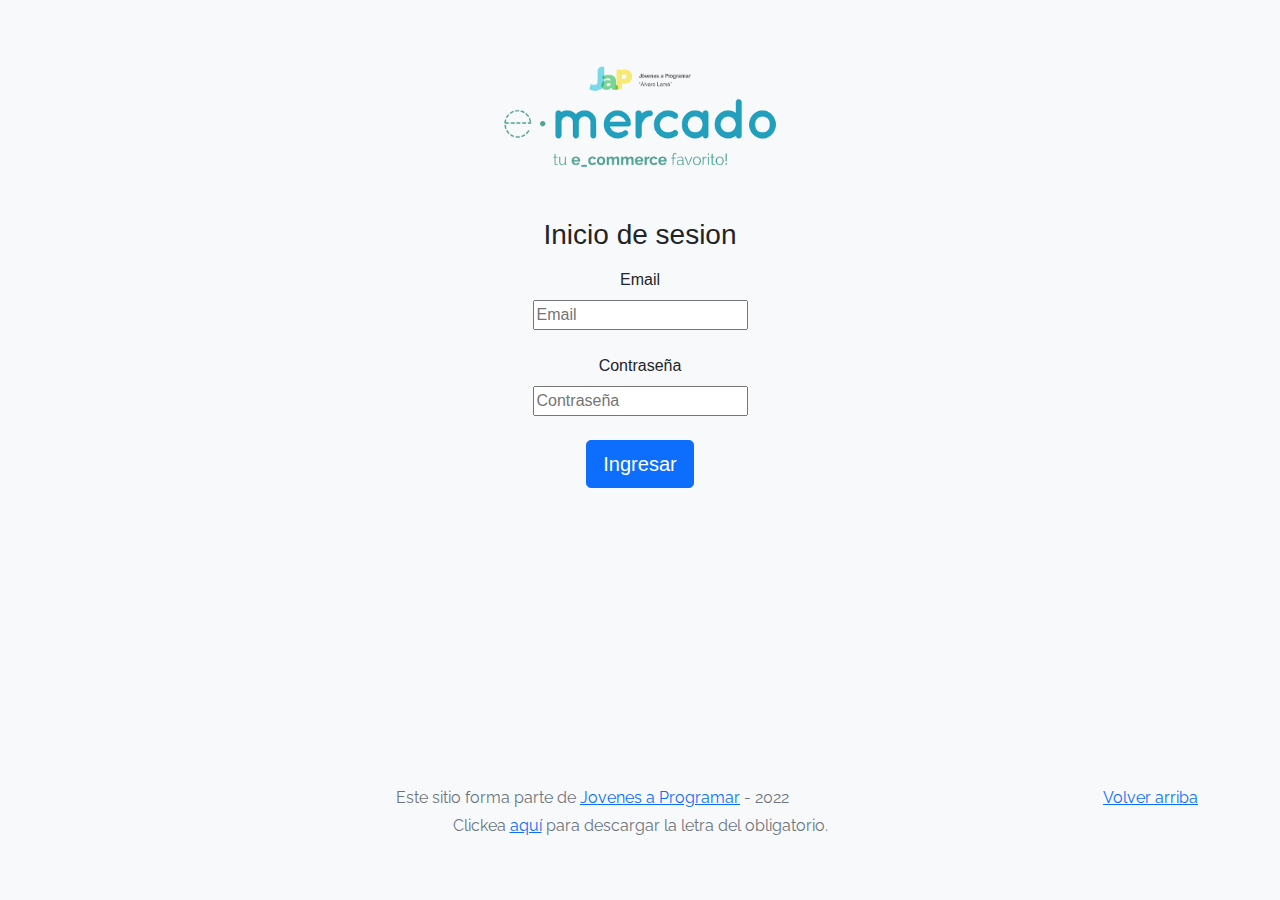
<file: index.html>
<!DOCTYPE html>
<html lang="es">

<head>
  <meta http-equiv="Content-Type" content="text/html; charset=UTF-8">
  <meta name="viewport" content="width=device-width, initial-scale=1, shrink-to-fit=no">
  <title>eMercado - Todo lo que busques está aquí</title>
  
  <link href="https://fonts.googleapis.com/css?family=Raleway:300,300i,400,400i,700,700i,900,900i" rel="stylesheet">
  <link href="css/bootstrap.min.css" rel="stylesheet">
  <link href="css/styles.css" rel="stylesheet">
  <style>
    body {
      background-color: rgb(248, 249, 250);
    }
  </style>
</head>

<body class="text-center">
  <main class="mt-5 form-signin w-100 m-auto">
    <div class="container" id="loginSesion">
      
    </div>
  </main>
  <footer class="text-muted">
    <div class="container">
      <p class="float-end">
        <a href="#">Volver arriba</a>
      </p>
      <p>Este sitio forma parte de <a href="https://jovenesaprogramar.edu.uy/" target="_blank">Jovenes a Programar</a> -
        2022</p>
      <p>Clickea <a target="_blank" href="Letra.pdf">aquí</a> para descargar la letra del obligatorio.</p>
    </div>
  </footer>
  <script src="js/index.js"></script>
</body>

</html>
</file>
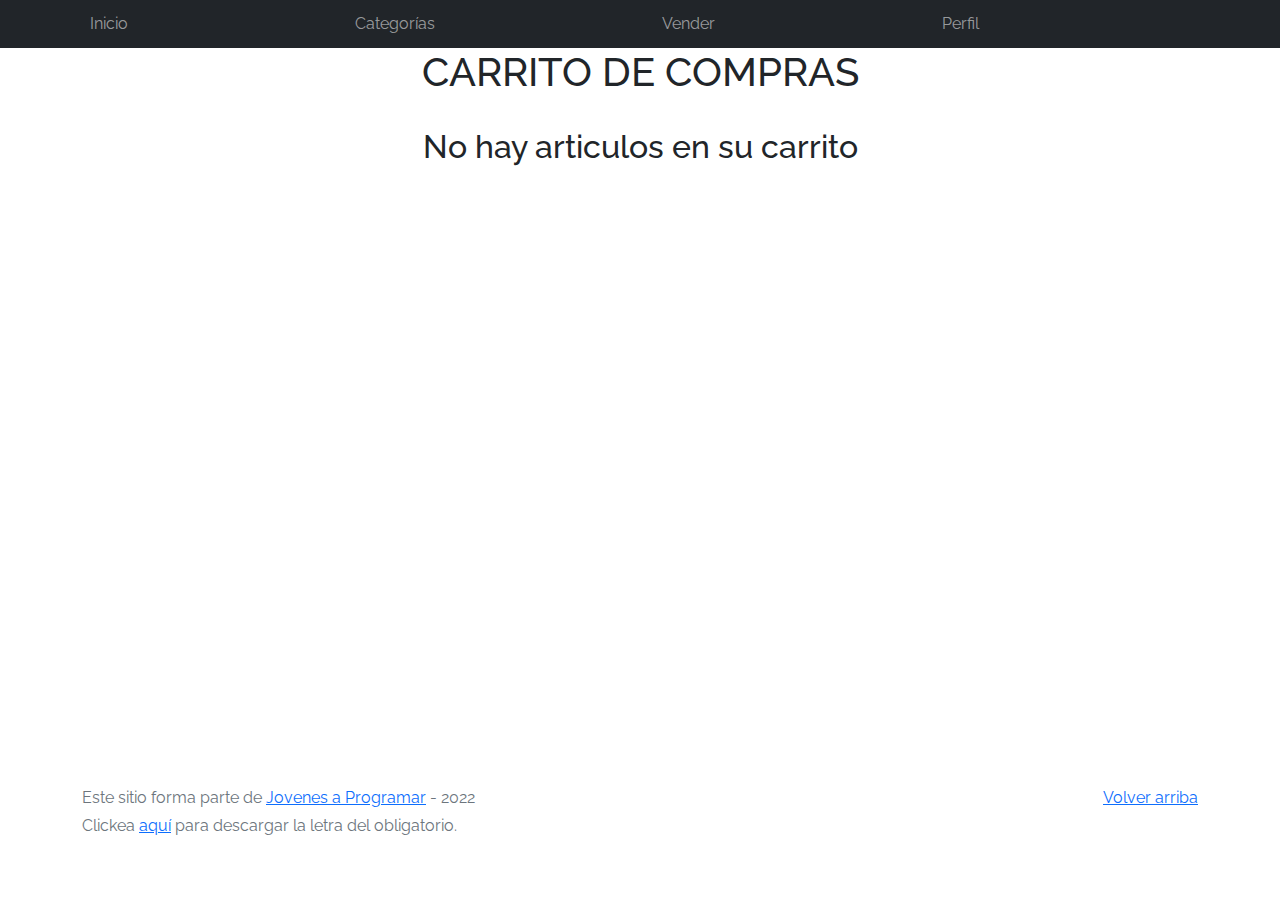
<file: cart.html>
<!DOCTYPE html>
<html lang="es">

<head>
  <meta http-equiv="Content-Type" content="text/html; charset=UTF-8">
  <meta name="viewport" content="width=device-width, initial-scale=1, shrink-to-fit=no">
  <title>eMercado - Todo lo que busques está aquí</title>
  <link href="https://fonts.googleapis.com/css?family=Raleway:300,300i,400,400i,700,700i,900,900i" rel="stylesheet">
  <link href="css/bootstrap.min.css" rel="stylesheet">
  <link href="css/font-awesome.min.css" rel="stylesheet">
  <link href="css/styles.css" rel="stylesheet">
  <link rel="stylesheet" href="https://cdn.jsdelivr.net/npm/bootstrap-icons@1.9.1/font/bootstrap-icons.css">
</head>

<body>
  <nav class="navbar navbar-expand-lg navbar-dark bg-dark p-1">
    <div class="container">
      <button class="navbar-toggler" type="button" data-bs-toggle="collapse" data-bs-target="#navbarNav"
        aria-controls="navbarNav" aria-expanded="false" aria-label="Toggle navigation">
        <span class="navbar-toggler-icon"></span>
      </button>
      <div class="collapse navbar-collapse" id="navbarNav">
        <ul class="navbar-nav w-100 justify-content-between">
          <li class="nav-item">
            <a class="nav-link" href="portada.html">Inicio</a>
          </li>
          <li class="nav-item">
            <a class="nav-link" href="categories.html">Categorías</a>
          </li>
          <li class="nav-item">
            <a class="nav-link" href="sell.html">Vender</a>
          </li>
          <li class="nav-item" id="perfil">
            
          </li>
          <li class="nav-item">
          </li>
        </ul>
      </div>
    </div>
  </nav>
  <main>
    <h1 class="container text-center">CARRITO DE COMPRAS</h1><br>
    <div class="container" id="cartShow">
      
    </div>
  </main>
  <footer class="text-muted">
    <div class="container">
      <p class="float-end">
        <a href="#">Volver arriba</a>
      </p>
      <p>Este sitio forma parte de <a href="https://jovenesaprogramar.edu.uy/" target="_blank">Jovenes a Programar</a> -
        2022</p>
      <p>Clickea <a target="_blank" href="Letra.pdf">aquí</a> para descargar la letra del obligatorio.</p>
    </div>
  </footer>
  <div id="spinner-wrapper">
    <div class="lds-ring">
      <div></div>
      <div></div>
      <div></div>
      <div></div>
    </div>
  </div>
  <script src="js/bootstrap.bundle.min.js"></script>
  <script src="js/init.js"></script>
  <script src="js/cart.js"></script>
</body>

</html>
</file>
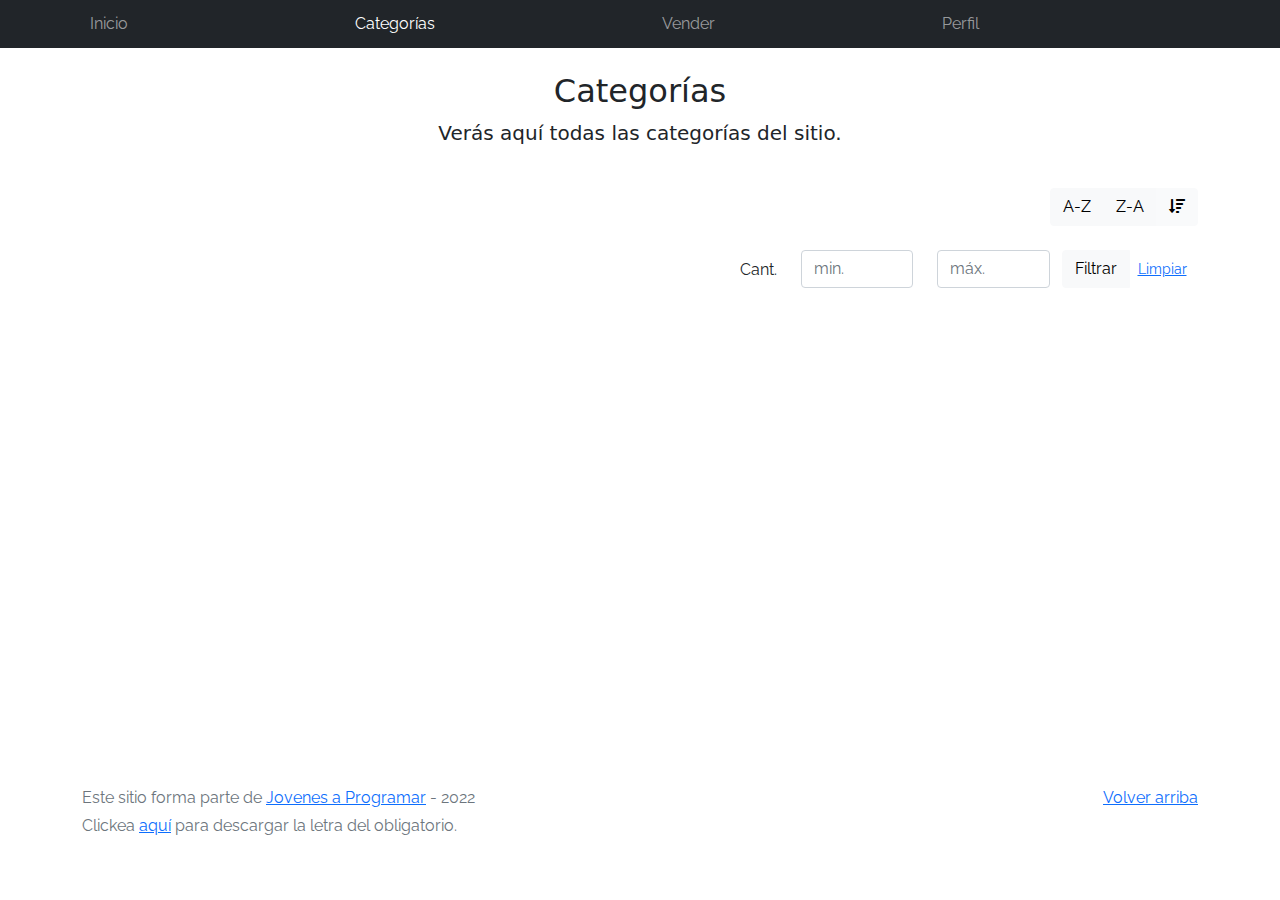
<file: categories.html>
<!DOCTYPE html>
<html lang="es">

<head>
  <meta http-equiv="Content-Type" content="text/html; charset=UTF-8">
  <meta name="viewport" content="width=device-width, initial-scale=1, shrink-to-fit=no">
  <title>eMercado - Todo lo que busques está aquí</title>

  <link href="https://fonts.googleapis.com/css?family=Raleway:300,300i,400,400i,700,700i,900,900i" rel="stylesheet">
  <link href="css/font-awesome.min.css" rel="stylesheet">
  <link href="css/bootstrap.min.css" rel="stylesheet">
  <link href="css/styles.css" rel="stylesheet">
</head>

<body>
  <nav class="navbar navbar-expand-lg navbar-dark bg-dark p-1">
    <div class="container">
      <button class="navbar-toggler" type="button" data-bs-toggle="collapse" data-bs-target="#navbarNav"
        aria-controls="navbarNav" aria-expanded="false" aria-label="Toggle navigation">
        <span class="navbar-toggler-icon"></span>
      </button>
      <div class="collapse navbar-collapse" id="navbarNav">
        <ul class="navbar-nav w-100 justify-content-between">
          <li class="nav-item">
            <a class="nav-link" href="portada.html">Inicio</a>
          </li>
          <li class="nav-item">
            <a class="nav-link active" href="categories.html">Categorías</a>
          </li>
          <li class="nav-item">
            <a class="nav-link" href="sell.html">Vender</a>
          </li>
          <li class="nav-item" id="perfil">
            
          </li>
          <li class="nav-item">
          </li>
        </ul>
      </div>
    </div>
  </nav>
  <main class="pb-5">
    <div class="text-center p-4">
      <h2>Categorías</h2>
      <p class="lead">Verás aquí todas las categorías del sitio.</p>
    </div>
    <div class="container">
      <div class="row">
        <div class="col text-end">
          <div class="btn-group btn-group-toggle mb-4" data-bs-toggle="buttons">
            <input type="radio" class="btn-check" name="options" id="sortAsc">
            <label class="btn btn-light" for="sortAsc">A-Z</label>
            <input type="radio" class="btn-check" name="options" id="sortDesc">
            <label class="btn btn-light" for="sortDesc">Z-A</label>
            <input type="radio" class="btn-check" name="options" id="sortByCount" checked>
            <label class="btn btn-light" for="sortByCount"><i class="fas fa-sort-amount-down mr-1"></i></label>
          </div>
        </div>
      </div>
      <div class="row">
        <div class="col-lg-6 offset-lg-6 col-md-12 mb-1 container">
          <div class="row container p-0 m-0">
            <div class="col">
              <p class="font-weight-normal text-end my-2">Cant.</p>
            </div>
            <div class="col">
              <input class="form-control" type="number" placeholder="min." id="rangeFilterCountMin">
            </div>
            <div class="col">
              <input class="form-control" type="number" placeholder="máx." id="rangeFilterCountMax">
            </div>
            <div class="col-3 p-0">
              <div class="btn-group" role="group">
                <button class="btn btn-light btn-block" id="rangeFilterCount">Filtrar</button>
                <button class="btn btn-link btn-sm" id="clearRangeFilter">Limpiar</button>
              </div>
            </div>
          </div>
        </div>
      </div>
      <div class="row">
        <div class="list-group" id="cat-list-container">
          
        </div>
      </div>
    </div>
  </main>
  <footer class="text-muted">
    <div class="container">
      <p class="float-end">
        <a href="#">Volver arriba</a>
      </p>
      <p>Este sitio forma parte de <a href="https://jovenesaprogramar.edu.uy/" target="_blank">Jovenes a Programar</a> -
        2022</p>
      <p>Clickea <a target="_blank" href="Letra.pdf">aquí</a> para descargar la letra del obligatorio.</p>
    </div>
  </footer>
  <div id="spinner-wrapper">
    <div class="lds-ring">
      <div></div>
      <div></div>
      <div></div>
      <div></div>
    </div>
  </div>
  <script src="js/bootstrap.bundle.min.js"></script>
  <script src="js/init.js"></script>
  <script src="js/categories.js"></script>
</body>

</html>
</file>
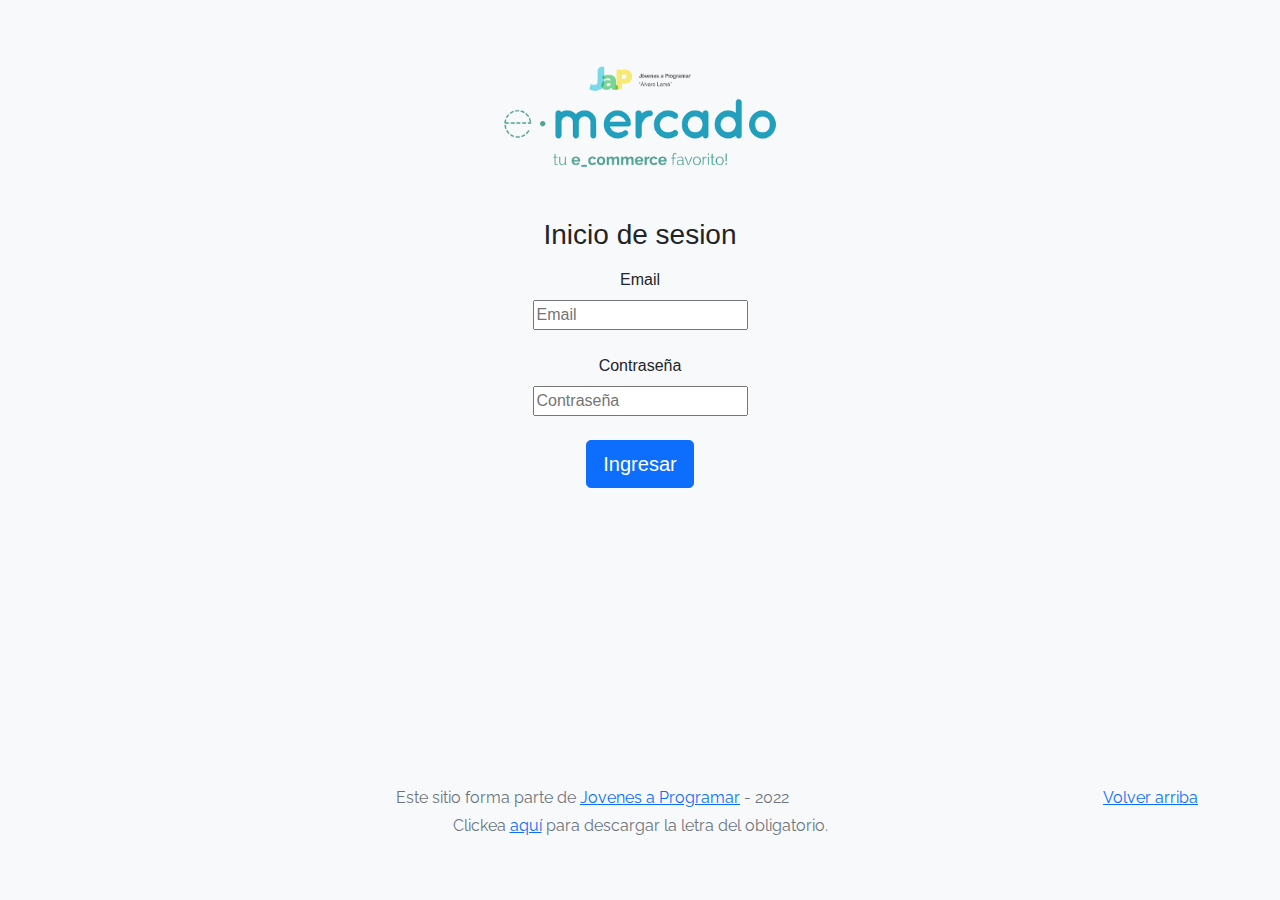
<file: my-profile.html>
<!DOCTYPE html>
<html lang="es">

<head>
  <meta http-equiv="Content-Type" content="text/html; charset=UTF-8">
  <meta name="viewport" content="width=device-width, initial-scale=1, shrink-to-fit=no">
  <title>eMercado - Todo lo que busques está aquí</title>
  <link href="https://fonts.googleapis.com/css?family=Raleway:300,300i,400,400i,700,700i,900,900i" rel="stylesheet">
  <link href="css/bootstrap.min.css" rel="stylesheet">
  <link href="css/font-awesome.min.css" rel="stylesheet">
  <link href="css/styles.css" rel="stylesheet">
  <style>
    .bd-placeholder-img {
      font-size: 1.125rem;
      text-anchor: middle;
      -webkit-user-select: none;
      -moz-user-select: none;
      -ms-user-select: none;
      user-select: none;
    }

    @media (min-width: 768px) {
      .bd-placeholder-img-lg {
        font-size: 3.5rem;
      }
    }
  </style>
</head>

<body>
  <nav class="navbar navbar-expand-lg navbar-dark bg-dark p-1">
    <div class="container">
      <button class="navbar-toggler" type="button" data-bs-toggle="collapse" data-bs-target="#navbarNav"
        aria-controls="navbarNav" aria-expanded="false" aria-label="Toggle navigation">
        <span class="navbar-toggler-icon"></span>
      </button>
      <div class="collapse navbar-collapse" id="navbarNav">
        <ul class="navbar-nav w-100 justify-content-between">
          <li class="nav-item">
            <a class="nav-link" href="portada.html">Inicio</a>
          </li>
          <li class="nav-item">
            <a class="nav-link" href="categories.html">Categorías</a>
          </li>
          <li class="nav-item">
            <a class="nav-link" href="sell.html">Vender</a>
          </li>
          <li class="nav-item" id="perfil">
            
          </li>
          <li class="nav-item">
          </li>
        </ul>
      </div>
    </div>
  </nav>
  <main>
    <div class="container" id="showInfoP">
      <!-- --- -->
    </div>
  </main>
  <footer class="text-muted">
    <div class="container">
      <p class="float-end">
        <a href="#">Volver arriba</a>
      </p>
      <p>Este sitio forma parte de <a href="https://jovenesaprogramar.edu.uy/" target="_blank">Jovenes a Programar</a> -
        2022</p>
      <p>Clickea <a target="_blank" href="Letra.pdf">aquí</a> para descargar la letra del obligatorio.</p>
    </div>
  </footer>
  <script src="js/bootstrap.bundle.min.js"></script>
  <script src="js/init.js"></script>
  <script src="js/my-profile.js"></script>
</body>

</html>
</file>
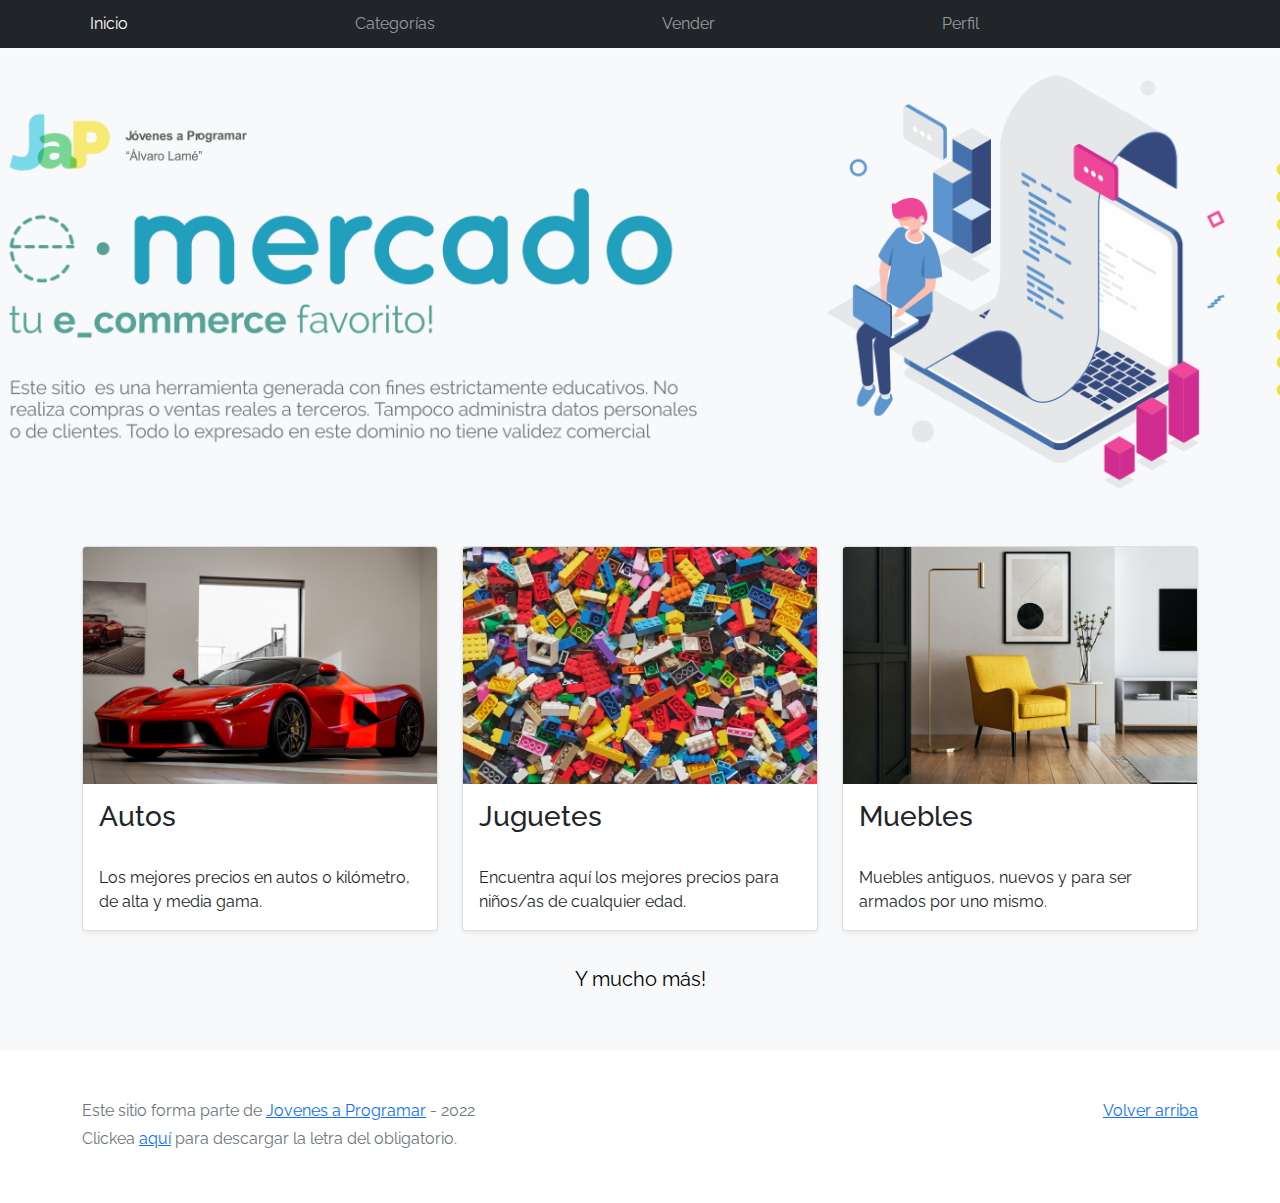
<file: portada.html>
<!DOCTYPE html>
<html lang="es">

<head>
  <meta http-equiv="Content-Type" content="text/html; charset=UTF-8">
  <meta name="viewport" content="width=device-width, initial-scale=1, shrink-to-fit=no">
  <title>eMercado - Todo lo que busques está aquí</title>

  <link href="https://fonts.googleapis.com/css?family=Raleway:300,300i,400,400i,700,700i,900,900i" rel="stylesheet">
  <link href="css/bootstrap.min.css" rel="stylesheet">
  <link href="css/styles.css" rel="stylesheet">
</head>

<body>
  <nav class="navbar navbar-expand-lg navbar-dark bg-dark p-1">
    <div class="container">
      <button class="navbar-toggler" type="button" data-bs-toggle="collapse" data-bs-target="#navbarNav"
        aria-controls="navbarNav" aria-expanded="false" aria-label="Toggle navigation">
        <span class="navbar-toggler-icon"></span>
      </button>
      <div class="collapse navbar-collapse" id="navbarNav">
        <ul class="navbar-nav w-100 justify-content-between">
          <li class="nav-item">
            <a class="nav-link active" href="portada.html">Inicio</a>
          </li>
          <li class="nav-item">
            <a class="nav-link" href="categories.html">Categorías</a>
          </li>
          <li class="nav-item">
            <a class="nav-link" href="sell.html">Vender</a>
          </li>
          <li class="nav-item" id="perfil">
            
          </li>
          <li class="nav-item">
          </li>
        </ul>
      </div>
    </div>
  </nav>
  <main>
    <div class="jumbotron text-center"></div>
    <div class="album py-5 bg-light">
      <div class="container">
        <div class="row">
          <div class="col-md-4">
            <div class="card mb-4 shadow-sm custom-card cursor-active" id="autos">
              <img class="bd-placeholder-img card-img-top" src="img/cars_index.jpg"
                alt="Imgagen representativa de la categoría 'Autos'">
              <h3 class="m-3">Autos</h3>
              <div class="card-body">
                <p class="card-text">Los mejores precios en autos 0 kilómetro, de alta y media gama.</p>
              </div>
            </div>
          </div>
          <div class="col-md-4">
            <div class="card mb-4 shadow-sm custom-card cursor-active" id="juguetes">
              <img class="bd-placeholder-img card-img-top" src="img/toys_index.jpg"
                alt="Imgagen representativa de la categoría 'Juguetes'">
              <h3 class="m-3">Juguetes</h3>
              <div class="card-body">
                <p class="card-text">Encuentra aquí los mejores precios para niños/as de cualquier edad.</p>
              </div>
            </div>
          </div>
          <div class="col-md-4">
            <div class="card mb-4 shadow-sm custom-card cursor-active" id="muebles">
              <img class="bd-placeholder-img card-img-top" src="img/furniture_index.jpg"
                alt="Imgagen representativa de la categoría 'Muebles'">
              <h3 class="m-3">Muebles</h3>
              <div class="card-body">
                <p class="card-text">Muebles antiguos, nuevos y para ser armados por uno mismo.</p>
              </div>
            </div>
          </div>
        </div>
        <div class="row">
          <a class="btn btn-light btn-lg btn-block" href="categories.html">Y mucho más!</a>
        </div>
      </div>
    </div>
  </main>
  <footer class="text-muted">
    <div class="container">
      <p class="float-end">
        <a href="#">Volver arriba</a>
      </p>
      <p>Este sitio forma parte de <a href="https://jovenesaprogramar.edu.uy/" target="_blank">Jovenes a Programar</a> -
        2022</p>
      <p>Clickea <a target="_blank" href="Letra.pdf">aquí</a> para descargar la letra del obligatorio.</p>
    </div>
  </footer>
  <script src="js/bootstrap.bundle.min.js"></script>
  <script src="js/portada.js"></script>
  <script src="js/init.js"></script>
</body>

</html>
</file>
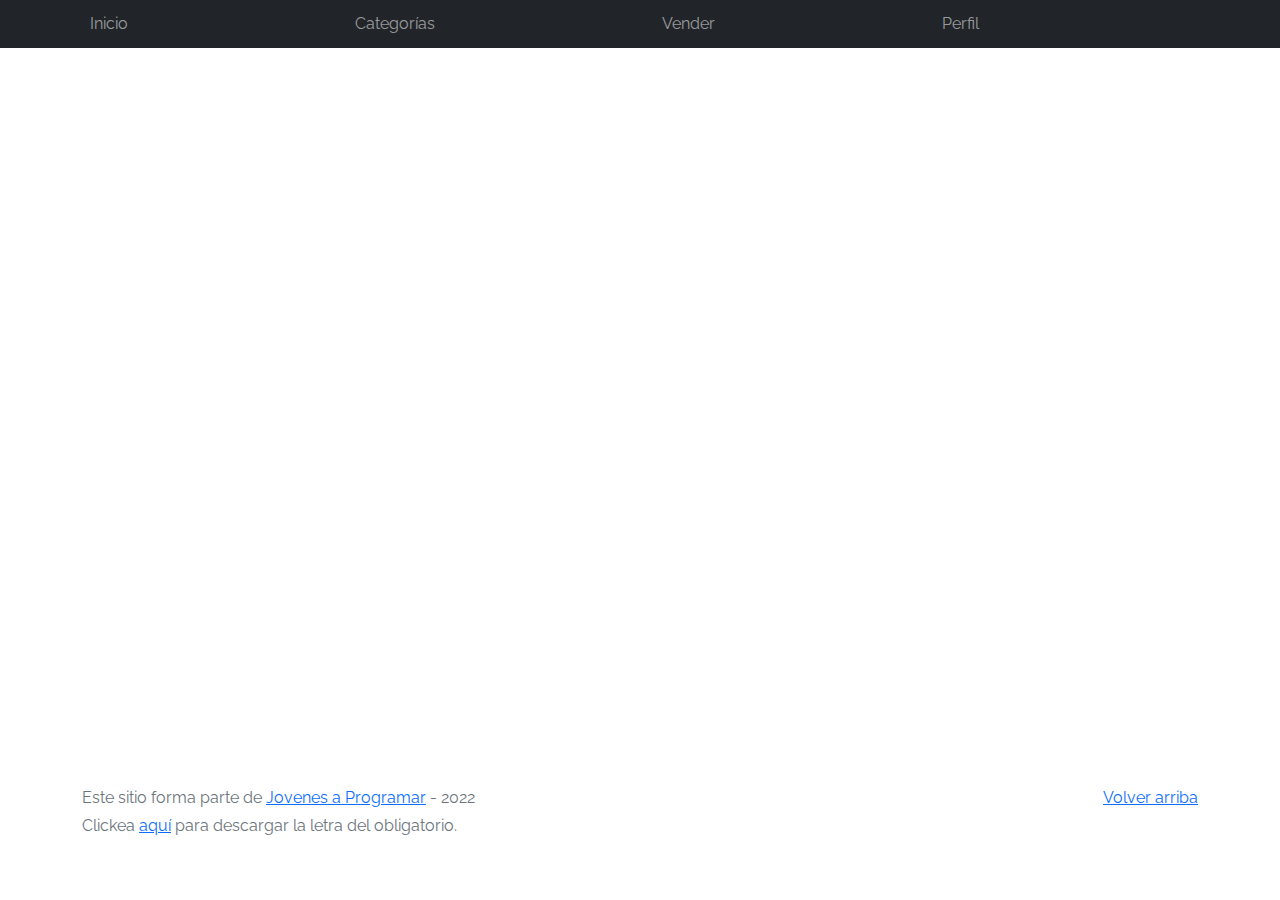
<file: product-info.html>
<!DOCTYPE html>
<html lang="es">

<head>
  <meta http-equiv="Content-Type" content="text/html; charset=UTF-8">
  <meta name="viewport" content="width=device-width, initial-scale=1, shrink-to-fit=no">
  <title>eMercado - Todo lo que busques está aquí</title>

  <link href="https://fonts.googleapis.com/css?family=Raleway:300,300i,400,400i,700,700i,900,900i" rel="stylesheet">
  <link href="css/font-awesome.min.css" rel="stylesheet">
  <link href="css/bootstrap.min.css" rel="stylesheet">
  <link href="css/styles.css" rel="stylesheet">
  <link rel="stylesheet" href="https://cdn.jsdelivr.net/npm/bootstrap-icons@1.9.1/font/bootstrap-icons.css">
</head>

<body>
  <nav class="navbar navbar-expand-lg navbar-dark bg-dark p-1">
    <div class="container">
      <button class="navbar-toggler" type="button" data-bs-toggle="collapse" data-bs-target="#navbarNav"
        aria-controls="navbarNav" aria-expanded="false" aria-label="Toggle navigation">
        <span class="navbar-toggler-icon"></span>
      </button>
      <div class="collapse navbar-collapse" id="navbarNav">
        <ul class="navbar-nav w-100 justify-content-between">
          <li class="nav-item">
            <a class="nav-link" href="portada.html">Inicio</a>
          </li>
          <li class="nav-item">
            <a class="nav-link" href="categories.html">Categorías</a>
          </li>
          <li class="nav-item">
            <a class="nav-link" href="sell.html">Vender</a>
          </li>
          <li class="nav-item" id="perfil">
            
          </li>
          <li class="nav-item">
          </li>
        </ul>
      </div>
    </div>
  </nav>
  <main>
    <div class="container" id="contenedor">
      <!--  -->
    </div>
    <div class="container" id="comentarios">
      <!--  -->
    </div>
    <div class="container" id="productRel">
        <!--  -->
    </div>
  </main>
  <footer class="text-muted">
    <div class="container">
      <p class="float-end">
        <a href="#">Volver arriba</a>
      </p>
      <p>Este sitio forma parte de <a href="https://jovenesaprogramar.edu.uy/" target="_blank">Jovenes a Programar</a> -
        2022</p>
      <p>Clickea <a target="_blank" href="Letra.pdf">aquí</a> para descargar la letra del obligatorio.</p>
    </div>
  </footer>
  <div id="spinner-wrapper">
    <div class="lds-ring">
      <div></div>
      <div></div>
      <div></div>
      <div></div>
    </div>
  </div>
  <script src="js/bootstrap.bundle.min.js"></script>
  <script src="js/init.js"></script>
  <script src="js/product-info.js"></script>
</body>

</html>
</file>
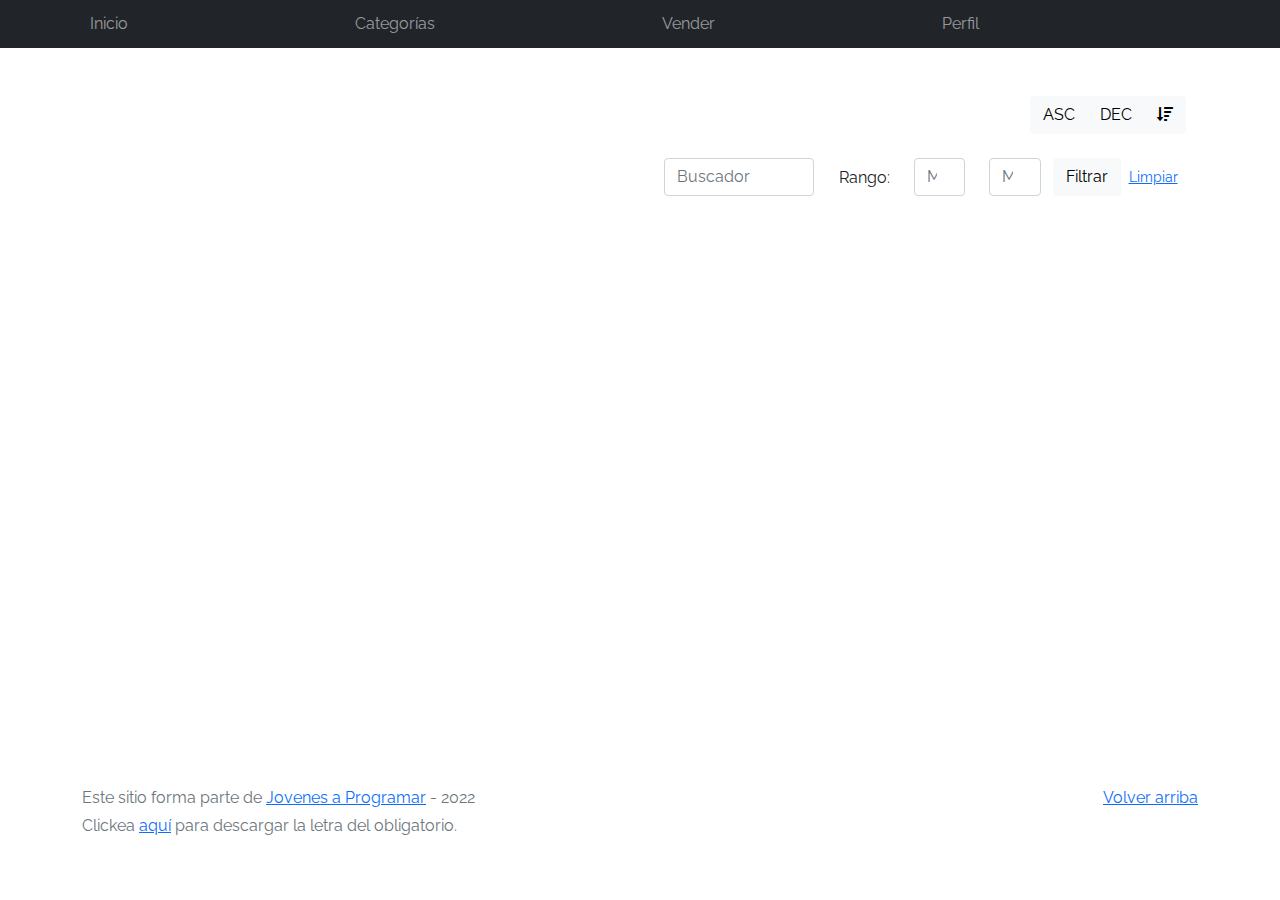
<file: products.html>
<!DOCTYPE html>
<html lang="es">

<head>
  <meta http-equiv="Content-Type" content="text/html; charset=UTF-8">
  <meta name="viewport" content="width=device-width, initial-scale=1, shrink-to-fit=no">
  <title>eMercado - Todo lo que busques está aquí</title>

  <link href="https://fonts.googleapis.com/css?family=Raleway:300,300i,400,400i,700,700i,900,900i" rel="stylesheet">
  <link href="css/font-awesome.min.css" rel="stylesheet">
  <link href="css/bootstrap.min.css" rel="stylesheet">
  <link href="css/styles.css" rel="stylesheet">
</head>

<body>
  <nav class="navbar navbar-expand-lg navbar-dark bg-dark p-1">
    <div class="container">
      <button class="navbar-toggler" type="button" data-bs-toggle="collapse" data-bs-target="#navbarNav"
        aria-controls="navbarNav" aria-expanded="false" aria-label="Toggle navigation">
        <span class="navbar-toggler-icon"></span>
      </button>
      <div class="collapse navbar-collapse" id="navbarNav">
        <ul class="navbar-nav w-100 justify-content-between">
          <li class="nav-item">
            <a class="nav-link" href="portada.html">Inicio</a>
          </li>
          <li class="nav-item">
            <a class="nav-link" href="categories.html">Categorías</a>
          </li>
          <li class="nav-item">
            <a class="nav-link" href="sell.html">Vender</a>
          </li>
          <li class="nav-item" id="perfil">
            
          </li>
          <li class="nav-item">
          </li>
        </ul>
      </div>
    </div>
  </nav>
  <main class="pb-5 container">
    <div class="text-center p-4" id="tituloCategaria">

    </div>
    <div class="container">
      <div class="row">
        <div class="col text-end">
          <div class="btn-group btn-group-toggle mb-4" data-bs-toggle="buttons">
            <input type="radio" class="btn-check" name="options" id="ordenAsc">
            <label class="btn btn-light" for="ordenAsc">ASC</label>
            <input type="radio" class="btn-check" name="options" id="ordenDesc">
            <label class="btn btn-light" for="ordenDesc">DEC</label>
            <input type="radio" class="btn-check" name="options" id="relevancia">
            <label class="btn btn-light" for="relevancia"><i class="fas fa-sort-amount-down mr-1"></i></label>
          </div>
        </div>
      </div>
      <div class="row">
        <div class="col-lg-6 offset-lg-6 col-md-12 mb-1 container">
          <div class="row container p-0 m-0">
            <div class="col">
              <input type="search" class="form-control" name="search" placeholder="Buscador" style="width: 150px" id="buscador">
            </div>
            <div class="col">
              <p class="font-weight-normal text-end my-2">Rango:</p>
            </div>
            <div class="col">
              <input class="form-control" type="number" placeholder="Min." id="filtrarCostMin">
            </div>
            <div class="col">
              <input class="form-control" type="number" placeholder="Máx." id="filtrarCostMax">
            </div>
            <div class="col-3 p-0">
              <div class="btn-group" role="group">
                <button class="btn btn-light btn-block" id="botonFiltrar">Filtrar</button>
                <button class="btn btn-link btn-sm" id="limpiarFiltros">Limpiar</button>
              </div>
            </div>
          </div>
        </div>
      </div>
    </div>
    <div class="container" id="muestra">
      <!--  -->
    </div>
  </main>
  <footer class="text-muted">
    <div class="container">
      <p class="float-end">
        <a href="#">Volver arriba</a>
      </p>
      <p>Este sitio forma parte de <a href="https://jovenesaprogramar.edu.uy/" target="_blank">Jovenes a Programar</a> -
        2022</p>
      <p>Clickea <a target="_blank" href="Letra.pdf">aquí</a> para descargar la letra del obligatorio.</p>
    </div>
  </footer>
  <div id="spinner-wrapper">
    <div class="lds-ring">
      <div></div>
      <div></div>
      <div></div>
      <div></div>
    </div>
  </div>
  <script src="js/bootstrap.bundle.min.js"></script>
  <script src="js/init.js"></script>
  <script src="js/products.js"></script>
</body>

</html>
</file>
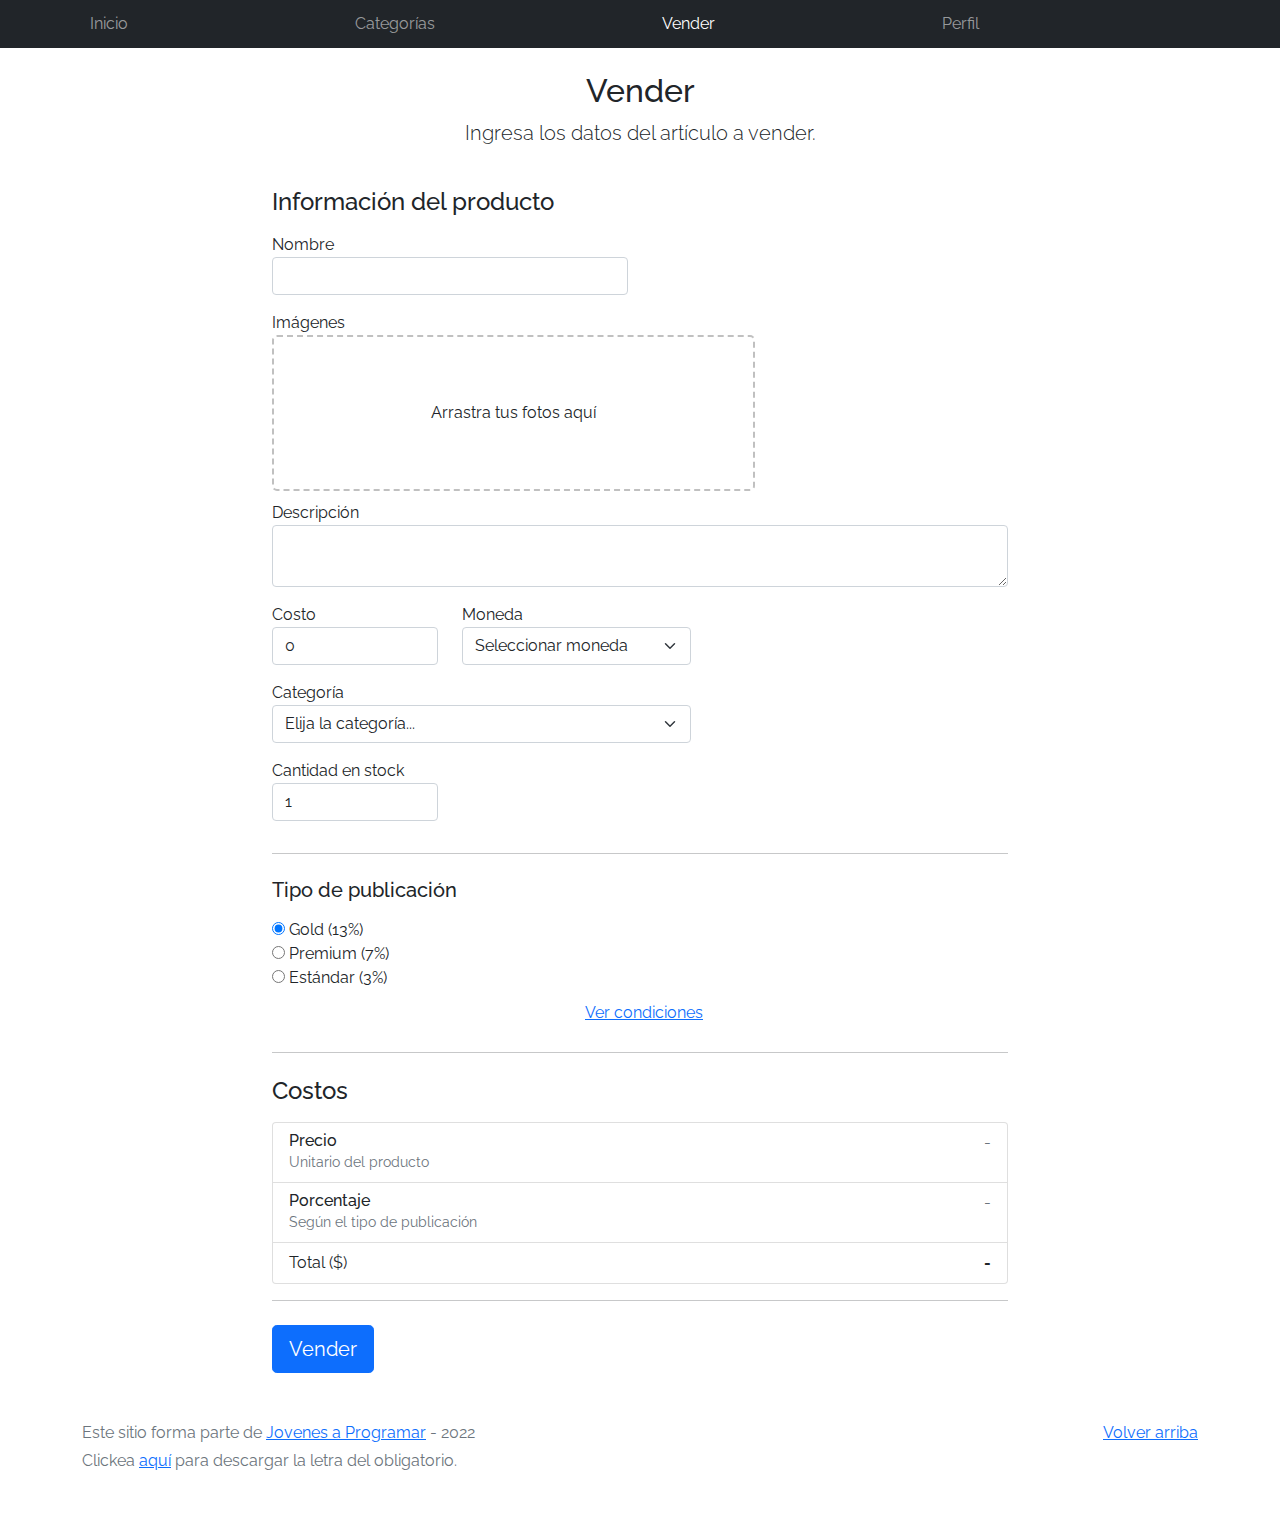
<file: sell.html>
<!DOCTYPE html>
<html lang="es">

<head>
  <meta http-equiv="Content-Type" content="text/html; charset=UTF-8">
  <meta name="viewport" content="width=device-width, initial-scale=1, shrink-to-fit=no">
  <title>eMercado - Todo lo que busques está aquí</title>
  <link href="https://fonts.googleapis.com/css?family=Raleway:300,300i,400,400i,700,700i,900,900i" rel="stylesheet">
  <link href="css/bootstrap.min.css" rel="stylesheet">
  <link href="css/dropzone.css" rel="stylesheet">
  <link href="css/styles.css" rel="stylesheet">
</head>

<body>
  <nav class="navbar navbar-expand-lg navbar-dark bg-dark p-1">
    <div class="container">
      <button class="navbar-toggler" type="button" data-bs-toggle="collapse" data-bs-target="#navbarNav"
        aria-controls="navbarNav" aria-expanded="false" aria-label="Toggle navigation">
        <span class="navbar-toggler-icon"></span>
      </button>
      <div class="collapse navbar-collapse" id="navbarNav">
        <ul class="navbar-nav w-100 justify-content-between">
          <li class="nav-item">
            <a class="nav-link" href="portada.html">Inicio</a>
          </li>
          <li class="nav-item">
            <a class="nav-link" href="categories.html">Categorías</a>
          </li>
          <li class="nav-item">
            <a class="nav-link active" href="sell.html">Vender</a>
          </li>
          <li class="nav-item" id="perfil">
            
          </li>
          <li class="nav-item">
          </li>
        </ul>
      </div>
    </div>
  </nav>
  <div class="container">
    <div class="text-center p-4">
      <h2>Vender</h2>
      <p class="lead">Ingresa los datos del artículo a vender.</p>
    </div>
    <div class="row justify-content-md-center">
      <div class="col-md-8 order-md-1">
        <h4 class="mb-3">Información del producto</h4>
        <form class="needs-validation" id="sell-info">
          <div class="row">
            <div class="col-md-6 mb-3">
              <label for="productName">Nombre</label>
              <input type="text" class="form-control" id="productName" value="" name="productName">
              <div class="invalid-feedback">
                Ingresa un nombre
              </div>
            </div>
          </div>
          <div class="row">
            <div class="col-md-8 order-md-1">
              <label>Imágenes</label>
              <div class="needsclick dz-clickable" id="file-upload">
                <div class="dz-message needsclick">
                  Arrastra tus fotos aquí<br>
                </div>
              </div>
            </div>
          </div>
          <div class="row">
            <div class="col-md-12 mb-3">
              <label for="productDescription">Descripción</label>
              <textarea name="productDescription" class="form-control" id="productDescription"></textarea>
            </div>
          </div>
          <div class="row">
            <div class="col-md-3 mb-3">
              <label for="productCostInput">Costo</label>
              <input type="number" name="productCostInput" class="form-control" id="productCostInput" placeholder="" required="" value="0"
                min="0">
              <div class="invalid-feedback">
                El costo debe ser mayor que 0.
              </div>
            </div>
            <div class="col-md-4 mb-3">
              <label for="productCurrency">Moneda</label>
              <select name="productCurrency" class="form-select custom-select d-block w-100" id="productCurrency" required>
                <option value="" hidden selected>Seleccionar moneda</option>
                <option>Pesos Uruguayos (UYU)</option>
                <option>Dólares (USD)</option>
              </select>
              <div class="invalid-feedback">
                Ingresa una categoría válida.
              </div>
            </div>
          </div>
          <div class="row">
            <div class="col-md-7 mb-3">
              <label for="productCategory">Categoría</label>
              <select name="productCategory" class="custom-select form-select d-block w-100" id="productCategory">
                <option value="">Elija la categoría...</option>
                <option>Autos</option>
                <option>Juguetes</option>
                <option>Muebles</option>
                <option>Herramientas</option>
                <option>Computadoras</option>
                <option>Vestimenta</option>
              </select>
              <div class="invalid-feedback">
                Por favor ingresa una categoría válida.
              </div>
            </div>
          </div>
          <div class="row">
            <div class="col-md-3 mb-3">
              <label for="productCountInput">Cantidad en stock</label>
              <input type="number" name="productCountInput" class="form-control" id="productCountInput"  required value="1"
                min="0">
              <div class="invalid-feedback">
                La cantidad es requerida.
              </div>
            </div>
          </div>
          <hr class="mb-4">
          <h5 class="mb-3">Tipo de publicación</h5>
          <div class="d-block my-3">
            <div class="custom-control custom-radio">
              <input id="goldradio" name="publicationType" type="radio" class="custom-control-input" checked=""
                required="">
              <label class="custom-control-label" for="goldradio">Gold (13%)</label>
            </div>
            <div class="custom-control custom-radio">
              <input id="premiumradio" name="publicationType" type="radio" class="custom-control-input" required="">
              <label class="custom-control-label" for="premiumradio">Premium (7%)</label>
            </div>
            <div class="custom-control custom-radio">
              <input id="standardradio" name="publicationType" type="radio" class="custom-control-input" required="">
              <label class="custom-control-label" for="standardradio">Estándar (3%)</label>
            </div>
            <div class="row">
              <button type="button" class="m-1 btn btn-link" data-bs-toggle="modal"
                data-bs-target="#contidionsModal">Ver
                condiciones</button>
            </div>
          </div>
          <hr class="mb-4">
          <h4 class="mb-3">Costos</h4>
          <ul class="list-group mb-3">
            <li class="list-group-item d-flex justify-content-between lh-condensed">
              <div>
                <h6 class="my-0">Precio</h6>
                <small class="text-muted">Unitario del producto</small>
              </div>
              <span class="text-muted" id="productCostText">-</span>
            </li>
            <li class="list-group-item d-flex justify-content-between lh-condensed">
              <div>
                <h6 class="my-0">Porcentaje</h6>
                <small class="text-muted">Según el tipo de publicación</small>
              </div>
              <span class="text-muted" id="comissionText">-</span>
            </li>
            <li class="list-group-item d-flex justify-content-between">
              <span>Total ($)</span>
              <strong id="totalCostText">-</strong>
            </li>
          </ul>
          <hr class="mb-4">
          <button class="btn btn-primary btn-lg" type="submit">Vender</button>
        </form>
      </div>
    </div>
  </div>
  <footer class="text-muted">
    <div class="container">
      <p class="float-end">
        <a href="#">Volver arriba</a>
      </p>
      <p>Este sitio forma parte de <a href="https://jovenesaprogramar.edu.uy/" target="_blank">Jovenes a Programar</a> -
        2022</p>
      <p>Clickea <a target="_blank" href="Letra.pdf">aquí</a> para descargar la letra del obligatorio.</p>
    </div>
  </footer>

  <div class="alert alert-primary-dismissible fade" id="alertResult" role="alert">
    <span id="resultSpan"></span>
  </div>

  <div class="modal fade" tabindex="-1" role="dialog" id="contidionsModal">
    <div class="modal-dialog" role="document">
      <div class="modal-content">
        <div class="modal-header">
          <h5 class="modal-title">Condiciones de publicación</h5>
        </div>
        <div class="modal-body">
          <div class="container">
            <div class="row">
              <h5 class="text-warning">Gold (13%)</h5>
              <p class="muted text-justify">Tu producto se verá de forma promocionada en portada, además de las
                condiciones de Premium y Estándar.</p>
            </div>
            <hr>
            <div class="row">
              <h5 class="text-primary">Premium (7%)</h5>
              <p class="muted text-justify">Se mostrará el producto en los primeros lugares de resultados de búsqueda,
                así cómo cuando se ingrese a la categoría que pertenezca.</p>
            </div>
            <hr>
            <div class="row">
              <h5 class="text-secondary">Estándar (3%)</h5>
              <p class="muted text-justify">El producto se listará en la categoría correspondiente, así como en los
                resultados de búsquedas que coincidan con las palabras claves en el nombre.</p>
            </div>
          </div>
        </div>
        <div class="modal-footer">
          <button type="button" class="btn btn-primary" data-bs-dismiss="modal">Cerrar</button>
        </div>
      </div>
    </div>
  </div>
  <div id="spinner-wrapper">
    <div class="lds-ring">
      <div></div>
      <div></div>
      <div></div>
      <div></div>
    </div>
  </div>
  <script src="js/bootstrap.bundle.min.js"></script>
  <script src="js/dropzone.js"></script>
  <script src="js/init.js"></script>
  <script src="js/sell.js"></script>
</body>

</html>
</file>
<file: css/styles.css>
.jumbotron,
.card-body,
.container,
.site-header {
  font-family: 'Raleway', serif !important;
}

.jumbotron .display-4 {
  font-weight: bold;
}

nav a {
  text-decoration: none;
}

.bd-placeholder-img {
  font-size: 1.125rem;
  text-anchor: middle;
  -webkit-user-select: none;
  -moz-user-select: none;
  -ms-user-select: none;
  user-select: none;
}

@media (min-width: 768px) {
  .bd-placeholder-img-lg {
    font-size: 3.5rem;
  }
}

.jumbotron {
  height: 50vh;
  padding: 5em inherit;
  margin-bottom: 0;
  background-color: #53C0FB;
  background: url('../img/cover_back.png');
  background-size: cover;
  background-position: center;
  background-repeat: no-repeat;
  color: black;
  font-weight: bold;
}

@media (min-width: 768px) {
  .jumbotron {
    padding-top: 6rem;
    padding-bottom: 6rem;
  }
}

.jumbotron p:last-child {
  margin-bottom: 0;
}

.jumbotron-heading {
  font-weight: 300;
}

.jumbotron .container {
  max-width: 40rem;
  background-color: rgba(255, 255, 255, 0.5);
  border-radius: 10px;
  text-shadow: 1px 1px 2px grey;
}

.jumbotron .lead {
  font-size: 38px;
}

footer {
  padding-top: 3rem;
  padding-bottom: 3rem;
}

footer p {
  margin-bottom: .25rem;
}

.site-header a {
  color: white;
  transition: ease-in-out color .15s;
}

.site-header .dropdown-menu a {
  color: black;
}

.dropzone {
  border: 2px dashed #0087F7;
  border-radius: 5px;
  background: white;
}

.img-fit {
  max-height: 100%;
}

.alert {
  position: fixed;
  top: 80px;
  width: 50%;
  left: 50%;
  transform: translate(-50%, 0);
}

.lds-ring {
  display: inline-block;
  position: relative;
  width: 64px;
  height: 64px;
  top: 50%;
  left: 50%;
}

.cursor-active {
  cursor: pointer;
}

.left {
  float: left;
  padding: 4px;
  background-color: rgba(255, 255, 255, 0.5);
}

.lds-ring div {
  box-sizing: border-box;
  display: block;
  position: absolute;
  width: 51px;
  height: 51px;
  margin: 6px;
  border: 6px solid #fff;
  border-radius: 50%;
  animation: lds-ring 1.2s cubic-bezier(0.5, 0, 0.5, 1) infinite;
  border-color: #fff transparent transparent transparent;
}

.lds-ring div:nth-child(1) {
  animation-delay: -0.45s;
}

.lds-ring div:nth-child(2) {
  animation-delay: -0.3s;
}

.lds-ring div:nth-child(3) {
  animation-delay: -0.15s;
}

@keyframes lds-ring {
  0% {
    transform: rotate(0deg);
  }

  100% {
    transform: rotate(360deg);
  }
}

.signin {
  width: 100%;
  max-width: 330px;
  padding: 15px;
  margin: auto;
}

#spinner-wrapper {
  position: fixed;
  background-color: rgba(0, 0, 0, 0.5);
  width: 100%;
  height: 100%;
  top: 0;
  left: 0;
  z-index: 1021;
  display: none;
}

main {
  min-height: calc(100vh - 210px);
}

a.custom-card,
a.custom-card:hover {
  color: inherit;
  text-decoration: inherit;
}

.checked {
  color: orange;
}

form h1 {
  font-weight: bolder;
}

form .botonr {
  background-color: #0087F7;
  color: white;
  border-color: #53C0FB;
  font-size: 20px;
  border-radius: 8px;
}

form .error{
  color:red
}

form .bordeError{
  border-color: red;
}

.infostyle{
  margin: 20px;
  font-family: 'Franklin Gothic Medium', 'Arial Narrow', Arial, sans-serif;
}

div .infostyle{
  margin: 20px;
  font-family: Arial, sans-serif;
}


.comentS{
  font-family: Arial, sans-serif;
  padding: 5px;
  border: solid rgba(54, 54, 54, 0.397) 1px;
}

.images{
  width: 300px;
  margin: 5px;
  padding: 5px;
}

#comentarform{
  text-align: justify;
  font-family: Arial, sans-serif;
}

.comar{
  font-family: Arial;
  background-color: #0082ec;
  color: white;
  font-size: 20px;
  border-radius: 5px;
  border-color: #53C0FB;
}
</file>
<file: css/dropzone.css>
/*
 * The MIT License
 * Copyright (c) 2012 Matias Meno <m@tias.me>
 */
.dropzone, .dropzone * {
  box-sizing: border-box; }

.dropzone {
  position: relative; }
  .dropzone .dz-preview {
    position: relative;
    display: inline-block;
    width: 120px;
    margin: 0.5em; }
    .dropzone .dz-preview .dz-progress {
      display: block;
      height: 15px;
      border: 1px solid #aaa; }
      .dropzone .dz-preview .dz-progress .dz-upload {
        display: block;
        height: 100%;
        width: 0;
        background: green; }
    .dropzone .dz-preview .dz-error-message {
      color: red;
      display: none; }
    .dropzone .dz-preview.dz-error .dz-error-message, .dropzone .dz-preview.dz-error .dz-error-mark {
      display: block; }
    .dropzone .dz-preview.dz-success .dz-success-mark {
      display: block; }
    .dropzone .dz-preview .dz-error-mark, .dropzone .dz-preview .dz-success-mark {
      position: absolute;
      display: none;
      left: 30px;
      top: 30px;
      width: 54px;
      height: 58px;
      left: 50%;
      margin-left: -27px; }

@-webkit-keyframes passing-through {
  0% {
    opacity: 0;
    -webkit-transform: translateY(40px);
    -moz-transform: translateY(40px);
    -ms-transform: translateY(40px);
    -o-transform: translateY(40px);
    transform: translateY(40px); }
  30%, 70% {
    opacity: 1;
    -webkit-transform: translateY(0px);
    -moz-transform: translateY(0px);
    -ms-transform: translateY(0px);
    -o-transform: translateY(0px);
    transform: translateY(0px); }
  100% {
    opacity: 0;
    -webkit-transform: translateY(-40px);
    -moz-transform: translateY(-40px);
    -ms-transform: translateY(-40px);
    -o-transform: translateY(-40px);
    transform: translateY(-40px); } }
@-moz-keyframes passing-through {
  0% {
    opacity: 0;
    -webkit-transform: translateY(40px);
    -moz-transform: translateY(40px);
    -ms-transform: translateY(40px);
    -o-transform: translateY(40px);
    transform: translateY(40px); }
  30%, 70% {
    opacity: 1;
    -webkit-transform: translateY(0px);
    -moz-transform: translateY(0px);
    -ms-transform: translateY(0px);
    -o-transform: translateY(0px);
    transform: translateY(0px); }
  100% {
    opacity: 0;
    -webkit-transform: translateY(-40px);
    -moz-transform: translateY(-40px);
    -ms-transform: translateY(-40px);
    -o-transform: translateY(-40px);
    transform: translateY(-40px); } }
@keyframes passing-through {
  0% {
    opacity: 0;
    -webkit-transform: translateY(40px);
    -moz-transform: translateY(40px);
    -ms-transform: translateY(40px);
    -o-transform: translateY(40px);
    transform: translateY(40px); }
  30%, 70% {
    opacity: 1;
    -webkit-transform: translateY(0px);
    -moz-transform: translateY(0px);
    -ms-transform: translateY(0px);
    -o-transform: translateY(0px);
    transform: translateY(0px); }
  100% {
    opacity: 0;
    -webkit-transform: translateY(-40px);
    -moz-transform: translateY(-40px);
    -ms-transform: translateY(-40px);
    -o-transform: translateY(-40px);
    transform: translateY(-40px); } }
@-webkit-keyframes slide-in {
  0% {
    opacity: 0;
    -webkit-transform: translateY(40px);
    -moz-transform: translateY(40px);
    -ms-transform: translateY(40px);
    -o-transform: translateY(40px);
    transform: translateY(40px); }
  30% {
    opacity: 1;
    -webkit-transform: translateY(0px);
    -moz-transform: translateY(0px);
    -ms-transform: translateY(0px);
    -o-transform: translateY(0px);
    transform: translateY(0px); } }
@-moz-keyframes slide-in {
  0% {
    opacity: 0;
    -webkit-transform: translateY(40px);
    -moz-transform: translateY(40px);
    -ms-transform: translateY(40px);
    -o-transform: translateY(40px);
    transform: translateY(40px); }
  30% {
    opacity: 1;
    -webkit-transform: translateY(0px);
    -moz-transform: translateY(0px);
    -ms-transform: translateY(0px);
    -o-transform: translateY(0px);
    transform: translateY(0px); } }
@keyframes slide-in {
  0% {
    opacity: 0;
    -webkit-transform: translateY(40px);
    -moz-transform: translateY(40px);
    -ms-transform: translateY(40px);
    -o-transform: translateY(40px);
    transform: translateY(40px); }
  30% {
    opacity: 1;
    -webkit-transform: translateY(0px);
    -moz-transform: translateY(0px);
    -ms-transform: translateY(0px);
    -o-transform: translateY(0px);
    transform: translateY(0px); } }
@-webkit-keyframes pulse {
  0% {
    -webkit-transform: scale(1);
    -moz-transform: scale(1);
    -ms-transform: scale(1);
    -o-transform: scale(1);
    transform: scale(1); }
  10% {
    -webkit-transform: scale(1.1);
    -moz-transform: scale(1.1);
    -ms-transform: scale(1.1);
    -o-transform: scale(1.1);
    transform: scale(1.1); }
  20% {
    -webkit-transform: scale(1);
    -moz-transform: scale(1);
    -ms-transform: scale(1);
    -o-transform: scale(1);
    transform: scale(1); } }
@-moz-keyframes pulse {
  0% {
    -webkit-transform: scale(1);
    -moz-transform: scale(1);
    -ms-transform: scale(1);
    -o-transform: scale(1);
    transform: scale(1); }
  10% {
    -webkit-transform: scale(1.1);
    -moz-transform: scale(1.1);
    -ms-transform: scale(1.1);
    -o-transform: scale(1.1);
    transform: scale(1.1); }
  20% {
    -webkit-transform: scale(1);
    -moz-transform: scale(1);
    -ms-transform: scale(1);
    -o-transform: scale(1);
    transform: scale(1); } }
@keyframes pulse {
  0% {
    -webkit-transform: scale(1);
    -moz-transform: scale(1);
    -ms-transform: scale(1);
    -o-transform: scale(1);
    transform: scale(1); }
  10% {
    -webkit-transform: scale(1.1);
    -moz-transform: scale(1.1);
    -ms-transform: scale(1.1);
    -o-transform: scale(1.1);
    transform: scale(1.1); }
  20% {
    -webkit-transform: scale(1);
    -moz-transform: scale(1);
    -ms-transform: scale(1);
    -o-transform: scale(1);
    transform: scale(1); } }
#file-upload, #file-upload * {
  box-sizing: border-box; }

#file-upload {
  min-height: 150px;
  border: 2px dashed silver;
  border-radius: 5px;
  background: white;
margin-bottom: 10px;}
  #file-upload.dz-clickable {
    cursor: pointer; }
    #file-upload.dz-clickable * {
      cursor: default; }
    #file-upload.dz-clickable .dz-message, #file-upload.dz-clickable .dz-message * {
      cursor: pointer; }
  #file-upload.dz-started .dz-message {
    display: none; }
  #file-upload.dz-drag-hover {
    border-style: solid; }
    #file-upload.dz-drag-hover .dz-message {
      opacity: 0.5; }
  #file-upload .dz-message {
    text-align: center;
    margin: 4em 0; }
  #file-upload .dz-preview {
    position: relative;
    display: inline-block;
    vertical-align: top;
    margin: 16px;
    min-height: 100px; }
    #file-upload .dz-preview:hover {
      z-index: 1000; }
      #file-upload .dz-preview:hover .dz-details {
        opacity: 1; }
    #file-upload .dz-preview.dz-file-preview .dz-image {
      border-radius: 20px;
      background: #999;
      background: linear-gradient(to bottom, #eee, #ddd); }
    #file-upload .dz-preview.dz-file-preview .dz-details {
      opacity: 1; }
    #file-upload .dz-preview.dz-image-preview {
      background: white; }
      #file-upload .dz-preview.dz-image-preview .dz-details {
        -webkit-transition: opacity 0.2s linear;
        -moz-transition: opacity 0.2s linear;
        -ms-transition: opacity 0.2s linear;
        -o-transition: opacity 0.2s linear;
        transition: opacity 0.2s linear; }
    #file-upload .dz-preview .dz-remove {
      font-size: 14px;
      text-align: center;
      display: block;
      cursor: pointer;
      border: none; }
      #file-upload .dz-preview .dz-remove:hover {
        text-decoration: underline; }
    #file-upload .dz-preview:hover .dz-details {
      opacity: 1; }
    #file-upload .dz-preview .dz-details {
      z-index: 20;
      position: absolute;
      top: 0;
      left: 0;
      opacity: 0;
      font-size: 13px;
      min-width: 100%;
      max-width: 100%;
      padding: 2em 1em;
      text-align: center;
      color: rgba(0, 0, 0, 0.9);
      line-height: 150%; }
      #file-upload .dz-preview .dz-details .dz-size {
        margin-bottom: 1em;
        font-size: 16px; }
      #file-upload .dz-preview .dz-details .dz-filename {
        white-space: nowrap; }
        #file-upload .dz-preview .dz-details .dz-filename:hover span {
          border: 1px solid rgba(200, 200, 200, 0.8);
          background-color: rgba(255, 255, 255, 0.8); }
        #file-upload .dz-preview .dz-details .dz-filename:not(:hover) {
          overflow: hidden;
          text-overflow: ellipsis; }
          #file-upload .dz-preview .dz-details .dz-filename:not(:hover) span {
            border: 1px solid transparent; }
      #file-upload .dz-preview .dz-details .dz-filename span, #file-upload .dz-preview .dz-details .dz-size span {
        background-color: rgba(255, 255, 255, 0.4);
        padding: 0 0.4em;
        border-radius: 3px; }
    #file-upload .dz-preview:hover .dz-image img {
      -webkit-transform: scale(1.05, 1.05);
      -moz-transform: scale(1.05, 1.05);
      -ms-transform: scale(1.05, 1.05);
      -o-transform: scale(1.05, 1.05);
      transform: scale(1.05, 1.05);
      -webkit-filter: blur(8px);
      filter: blur(8px); }
    #file-upload .dz-preview .dz-image {
      border-radius: 20px;
      overflow: hidden;
      width: 120px;
      height: 120px;
      position: relative;
      display: block;
      z-index: 10; }
      #file-upload .dz-preview .dz-image img {
        display: block; }
    #file-upload .dz-preview.dz-success .dz-success-mark {
      -webkit-animation: passing-through 3s cubic-bezier(0.77, 0, 0.175, 1);
      -moz-animation: passing-through 3s cubic-bezier(0.77, 0, 0.175, 1);
      -ms-animation: passing-through 3s cubic-bezier(0.77, 0, 0.175, 1);
      -o-animation: passing-through 3s cubic-bezier(0.77, 0, 0.175, 1);
      animation: passing-through 3s cubic-bezier(0.77, 0, 0.175, 1); }
    #file-upload .dz-preview.dz-error .dz-error-mark {
      opacity: 1;
      -webkit-animation: slide-in 3s cubic-bezier(0.77, 0, 0.175, 1);
      -moz-animation: slide-in 3s cubic-bezier(0.77, 0, 0.175, 1);
      -ms-animation: slide-in 3s cubic-bezier(0.77, 0, 0.175, 1);
      -o-animation: slide-in 3s cubic-bezier(0.77, 0, 0.175, 1);
      animation: slide-in 3s cubic-bezier(0.77, 0, 0.175, 1); }
    #file-upload .dz-preview .dz-success-mark, #file-upload .dz-preview .dz-error-mark {
      pointer-events: none;
      opacity: 0;
      z-index: 500;
      position: absolute;
      display: block;
      top: 50%;
      left: 50%;
      margin-left: -27px;
      margin-top: -27px; }
      #file-upload .dz-preview .dz-success-mark svg, #file-upload .dz-preview .dz-error-mark svg {
        display: block;
        width: 54px;
        height: 54px; }
    #file-upload .dz-preview.dz-processing .dz-progress {
      opacity: 1;
      -webkit-transition: all 0.2s linear;
      -moz-transition: all 0.2s linear;
      -ms-transition: all 0.2s linear;
      -o-transition: all 0.2s linear;
      transition: all 0.2s linear; }
    #file-upload .dz-preview.dz-complete .dz-progress {
      opacity: 0;
      -webkit-transition: opacity 0.4s ease-in;
      -moz-transition: opacity 0.4s ease-in;
      -ms-transition: opacity 0.4s ease-in;
      -o-transition: opacity 0.4s ease-in;
      transition: opacity 0.4s ease-in; }
    #file-upload .dz-preview:not(.dz-processing) .dz-progress {
      -webkit-animation: pulse 6s ease infinite;
      -moz-animation: pulse 6s ease infinite;
      -ms-animation: pulse 6s ease infinite;
      -o-animation: pulse 6s ease infinite;
      animation: pulse 6s ease infinite; }
    #file-upload .dz-preview .dz-progress {
      opacity: 1;
      z-index: 1000;
      pointer-events: none;
      position: absolute;
      height: 16px;
      left: 50%;
      top: 50%;
      margin-top: -8px;
      width: 80px;
      margin-left: -40px;
      background: rgba(255, 255, 255, 0.9);
      -webkit-transform: scale(1);
      border-radius: 8px;
      overflow: hidden; }
      #file-upload .dz-preview .dz-progress .dz-upload {
        background: #333;
        background: linear-gradient(to bottom, #666, #444);
        position: absolute;
        top: 0;
        left: 0;
        bottom: 0;
        width: 0;
        -webkit-transition: width 300ms ease-in-out;
        -moz-transition: width 300ms ease-in-out;
        -ms-transition: width 300ms ease-in-out;
        -o-transition: width 300ms ease-in-out;
        transition: width 300ms ease-in-out; }
    #file-upload .dz-preview.dz-error .dz-error-message {
      display: block; }
    #file-upload .dz-preview.dz-error:hover .dz-error-message {
      opacity: 1;
      pointer-events: auto; }
    #file-upload .dz-preview .dz-error-message {
      pointer-events: none;
      z-index: 1000;
      position: absolute;
      display: block;
      display: none;
      opacity: 0;
      -webkit-transition: opacity 0.3s ease;
      -moz-transition: opacity 0.3s ease;
      -ms-transition: opacity 0.3s ease;
      -o-transition: opacity 0.3s ease;
      transition: opacity 0.3s ease;
      border-radius: 8px;
      font-size: 13px;
      top: 130px;
      left: -10px;
      width: 140px;
      background: #be2626;
      background: linear-gradient(to bottom, #be2626, #a92222);
      padding: 0.5em 1.2em;
      color: white; }
      #file-upload .dz-preview .dz-error-message:after {
        content: '';
        position: absolute;
        top: -6px;
        left: 64px;
        width: 0;
        height: 0;
        border-left: 6px solid transparent;
        border-right: 6px solid transparent;
        border-bottom: 6px solid #be2626; }

#file-upload .dz-preview.dz-error .dz-error-message, #file-upload .dz-preview.dz-error .dz-error-mark{
  display: none;
}
</file>
